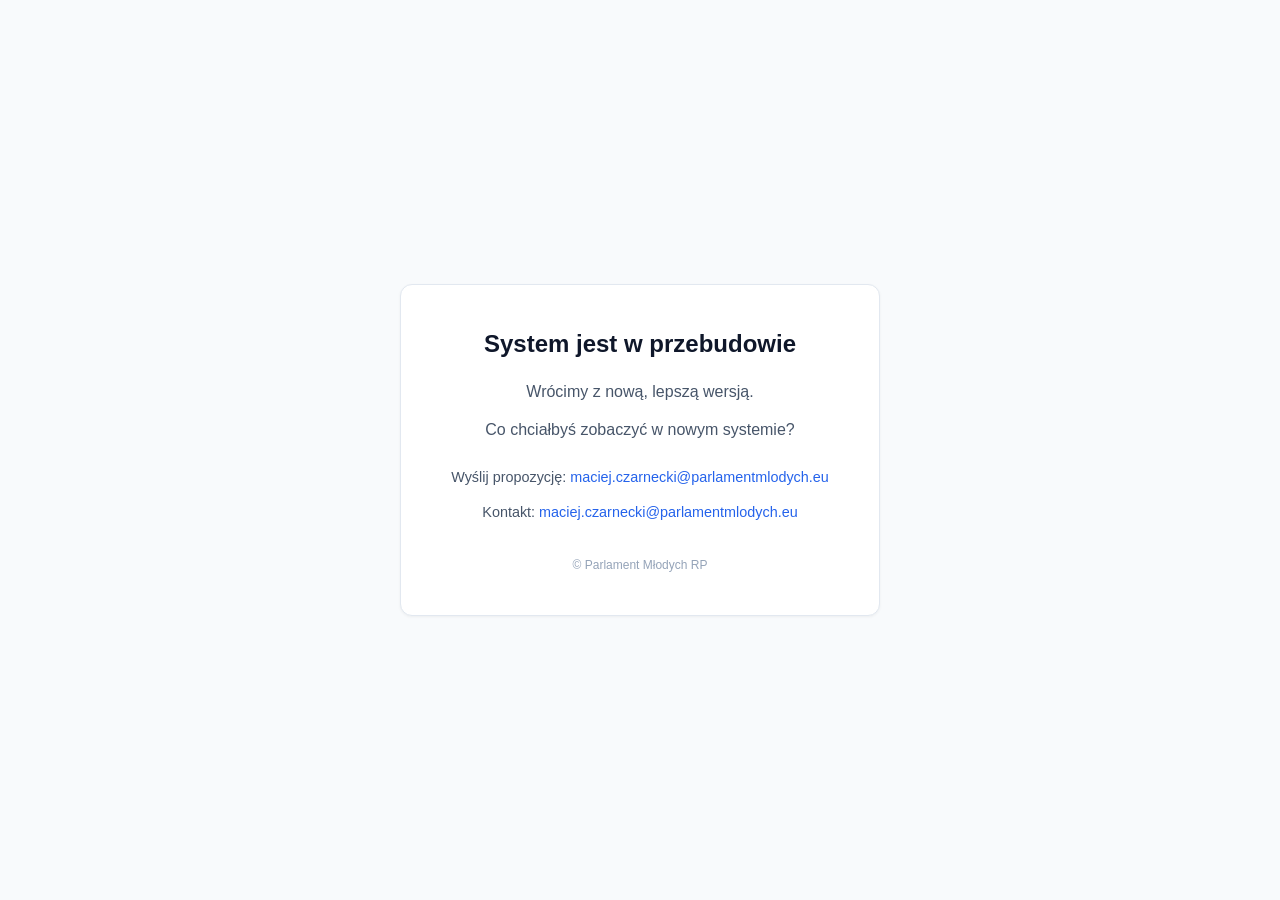
<file: nginx/maintenance.html>
<!doctype html>
<html lang="pl">
<head>
  <meta charset="UTF-8" />
  <meta name="viewport" content="width=device-width, initial-scale=1.0" />
  <title>mParlament — przebudowa</title>
  <style>
    * { margin: 0; padding: 0; box-sizing: border-box; }
    body {
      font-family: -apple-system, BlinkMacSystemFont, "Segoe UI", Roboto, Ubuntu, sans-serif;
      background: #f8fafc;
      color: #1e293b;
      min-height: 100vh;
      display: flex;
      align-items: center;
      justify-content: center;
      padding: 24px;
      line-height: 1.6;
    }
    .card {
      background: #fff;
      border: 1px solid #e2e8f0;
      border-radius: 12px;
      padding: 40px 32px;
      max-width: 480px;
      width: 100%;
      text-align: center;
      box-shadow: 0 1px 3px rgba(0,0,0,0.05);
    }
    h1 { font-size: 1.5rem; margin-bottom: 16px; color: #0f172a; }
    p { color: #475569; margin-bottom: 12px; }
    .contact { margin-top: 24px; font-size: 0.9rem; color: #64748b; }
    .contact a { color: #2563eb; text-decoration: none; }
    .contact a:hover { text-decoration: underline; }
    .footer { margin-top: 32px; font-size: 0.75rem; color: #94a3b8; }
  </style>
</head>
<body>
  <div class="card">
    <h1>System jest w przebudowie</h1>
    <p>Wrócimy z nową, lepszą wersją.</p>
    <p>Co chciałbyś zobaczyć w nowym systemie?</p>
    <div class="contact">
      <p>Wyślij propozycję: <a href="mailto:maciej.czarnecki@parlamentmlodych.eu">maciej.czarnecki@parlamentmlodych.eu</a></p>
      <p>Kontakt: <a href="mailto:maciej.czarnecki@parlamentmlodych.eu">maciej.czarnecki@parlamentmlodych.eu</a></p>
    </div>
    <div class="footer">© Parlament Młodych RP</div>
  </div>
</body>
</html>
</file>
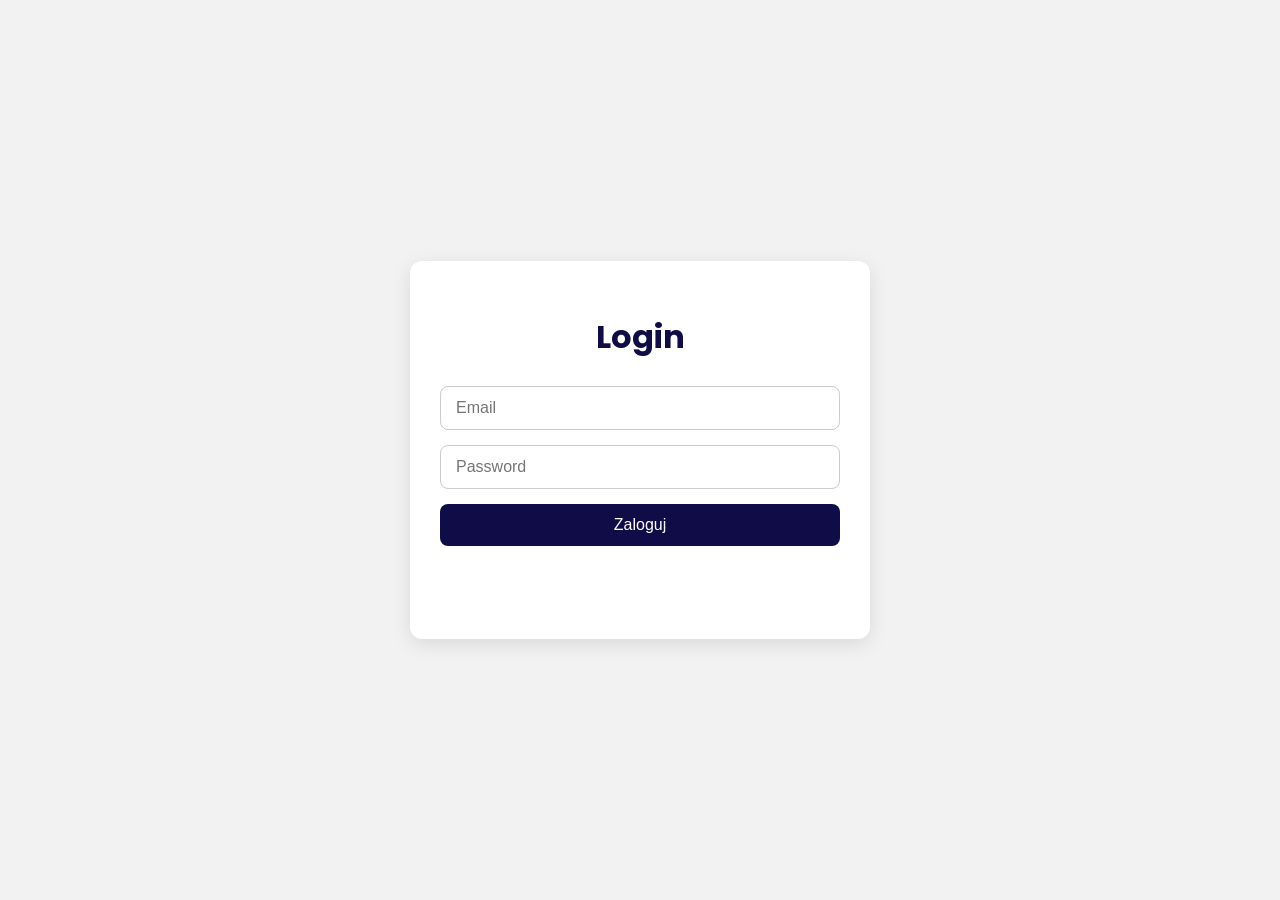
<file: app/templates/login.html>
<!DOCTYPE html>
<html lang="pl">
<head>
  <meta charset="UTF-8" />
  <meta name="viewport" content="width=device-width, initial-scale=1.0" />
  <title>Login</title>
  <link href="https://fonts.googleapis.com/css2?family=Poppins&display=swap" rel="stylesheet">
  <style>
    body {
      margin: 0;
      padding: 0;
      font-family: 'Poppins', sans-serif;
      background: #f2f2f2;
      display: flex;
      justify-content: center;
      align-items: center;
      height: 100vh;
    }

    form {
      background: white;
      padding: 30px;
      border-radius: 12px;
      box-shadow: 0 5px 20px rgba(0, 0, 0, 0.1);
      width: 100%;
      max-width: 400px;
      display: flex;
      flex-direction: column;
      gap: 15px;
    }

    h1 {
      text-align: center;
      color: #100c47;
      font-size: 2rem;
      margin-bottom: 10px;
    }

    input {
      padding: 12px 15px;
      font-size: 1rem;
      border: 1px solid #ccc;
      border-radius: 8px;
      outline: none;
    }

    button {
      padding: 12px;
      font-size: 1rem;
      border: none;
      border-radius: 8px;
      background-color: #100c47;
      color: white;
      cursor: pointer;
      transition: background-color 0.3s ease;
    }

    button:hover {
      background-color: #1c167c;
    }

    #message {
      text-align: center;
      font-size: 1rem;
      color: red;
      min-height: 1em;
    }

    @media (max-width: 600px) {
      form {
        padding: 20px;
      }

      h1 {
        font-size: 1.5rem;
      }

      input,
      button {
        font-size: 1rem;
        padding: 10px;
      }
    }
  </style>
</head>
<body>
  <form id="loginForm">
    <h1>Login</h1>
    <input type="email" name="email" placeholder="Email" required>
    <input type="password" name="password" placeholder="Password" required>
    <button type="submit">Zaloguj</button>
    <p id="message"></p>
  </form>

  <script>
    const form = document.getElementById("loginForm");
    form.addEventListener("submit", async (e) => {
      e.preventDefault();
      const formData = new FormData(form);
      const data = {
        email: formData.get("email"),
        password: formData.get("password")
      };

      const response = await fetch("/api/auth/login", {
        method: "POST",
        headers: { "Content-Type": "application/json" },
        body: JSON.stringify(data)
      });

      const msg = document.getElementById("message");
      if (response.ok) {
        const json = await response.json();
        localStorage.setItem("access_token", json.access_token);

        if (json.role === "ADMIN") {
          window.location.href = "/dashboard";
        } else if (json.role === "USER") {
          window.location.href = "/vote";
        } else {
          msg.innerText = "Unknown role";
        }
      } else {
        msg.innerText = "Invalid login";
      }
    });
  </script>
</body>
</html>
</file>
